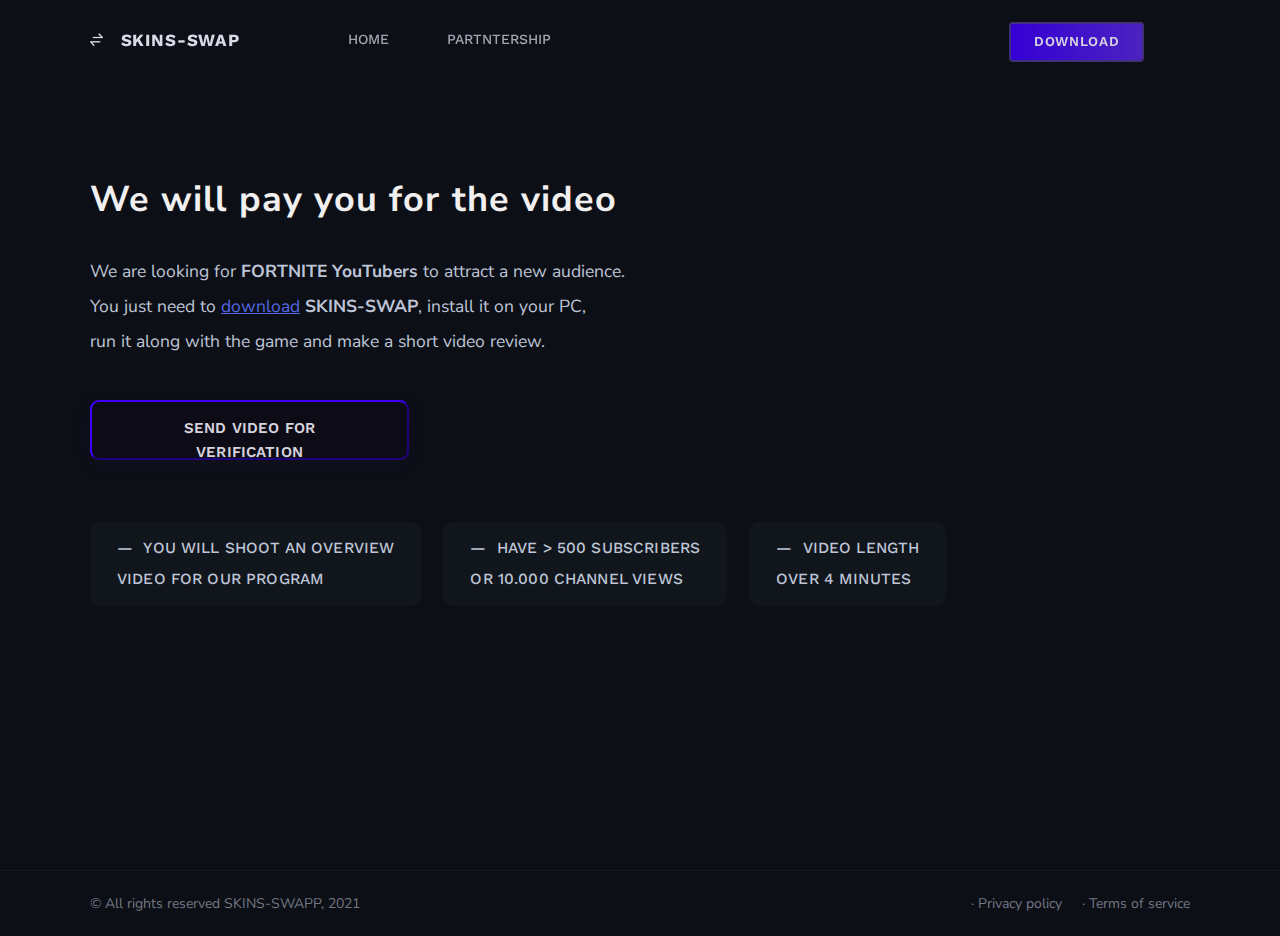
<file: partntership.html>
<!DOCTYPE html>
<html>
 <head>
  <meta http-equiv="Content-Type" content="text/html; charset=utf-8">
     <meta name="viewport" content="width=device-width, initial-scale=1">
      <title>SKINS-SWAP — New skinchanger for fortnite</title>
     <link rel="stylesheet" href="./css/main.css">
     <link rel="stylesheet" href="./css/fonts.css">
     <link rel="stylesheet" href="./css/media.css" />
       <link rel="shortcut icon" href="./img/favicon.svg" type="image/x-icon">
 
 </head>
 <body>
    <header class="header">
     <div class="wrapper">
        <div class="header_wrapper">
         <div class="header_LOGO">
            <a href="#" class="header_LOGO">
            
                <nav class="header_nav">
               
               <ul class="header_list">
                   <li class="header_item_logo">
                   <a href="index" class="header_logo"><img src="img/logo.png">&nbsp;&nbsp; SKINS-SWAP</a>
                   </li>
                    <li class="header_item">
                   <a href="index" class="header_link">HOME</a>
                   </li>
                   <li class="header_item">
                   <a href="#" class="header_link">PARTNTERSHIP</a>
                   </li>
                   <li class="header_download1">
                   <form action="https://vk.com/">
                <button type="submit" class="intro_button1"> DOWNLOAD
                    </button> </form>
                   </li>
                   
                    </ul>
                </nav>
            </a>
            </div></div>
        </div>
     </header>
        <main class="main">
        <section class="partntership">
            <div class="wrapper">
                
               <div class="do">
            <h2 class=partnterships>We will pay you for the video</h2>
                <p class="part">We are looking for <span class="hhh"> FORTNITE YouTubers </span> to attract a new audience.<br> You just need to <a href="https://vk.com/" class="hh">download</a> <span class="hhh">SKINS-SWAP</span>, install it on your PC, <br>
run it along with the game and make a short video review.</p></div> 
                
            
            <form action="forms.php">
                <button type="submit" class="partntership_button">send video for verification

                    </button> </form>
                <div class="baton">
                <button type="submit" class="patti"> 
               <h4>—  &#160;you will shoot an overview<br> video for our program
</h4></button>
                <button type="submit" class="patti"> 
               <h4>—  &#160;HAVE > 500 subscribers<br> or 10.000 channel views
</h4></button>
                <button type="submit" class="patti"> 
               <h4>—  &#160;Video length<br> over 4 minutes
</h4></button></div>
            </section></div></div>
        </main>
         <section class="podval2">
        
        <div class="wrap">
            <hr class="hr-line">
            <div class="wrapp">
            <h6>© All rights reserved SKINS-SWAPP, 2021</h6>
                <h7>·  Privacy policy   &#160;&#160;&#160;  ·  Terms of service</h7>
            </div>
            </div>
        </section>
               
 </body>
</html>
</file>
<file: css/main.css>
button {
   
           border-color: #fff;
}
body {
    background: #0C0F16; /* Цвет фона */
    
   }

p {
    font-family: 'Work Sans', impact;
        
    font-size: 17px;
    font-weight: 700;
 
}
 * {
    margin: 0;
    padding: 0;
   }
.wrapper {
   height: 83px;
    max-width: 1100px;
    margin:0 auto;
}

.wrapper a{
    
    text-decoration: none;
}
.header_link{
    font-family: Work Sans;
font-style: normal;
font-weight: 500;
font-size: 14px;
    color:#A0A5B1;
    text-decoration: none;
    
   /* HEADER */
}
.header_logo {
    font-family: Work Sans;
font-style: normal;
font-weight: 700;
font-size: 17px;
   
    color:#D6DBE7;
    text-decoration: none;
    letter-spacing: 0.05em;

    
}
.header_download {
    font-family: Work Sans;
font-style: normal;
font-weight: 600;
font-size: 13.5px;
    color:#D6DBE7;
    float:right;
    text-decoration: none;
    letter-spacing: 0.05em;
float: right!important;
    
}
.header {
    position: fixed;
    top:0;
	z-index: 9999;
    left:0;
    width: 100%;
background: rgba(12, 15, 22, 0.3);
backdrop-filter: blur(40px);
}
 li {
    list-style-type: none; /* Убираем маркеры */
   }
.header_wrapper {
    text-decoration: none;
   display:flex;
    flex-wrap: wrap;
    align-items: flex-end;
    justify-content: space-between;
}
.header_list{
    text-decoration: none;
    margin-top:22px;
    display: flex;
    flex-wrap: wrap;
}

.header_item{  
    margin-right: 58px;
    margin-top:8px;
}


.header_item:last-chil{
    margin-right: 0;
}
.header_item_logo{
        margin-top:8px;
   margin-right: 108px;
}

.header_link:hover, .header_link:focus, .header_link:active {
   
    color:#D6DBE7;
}

/* HEADER END */

/* MAIN BLOCK  */

.intro{
     
        height: 810px;
   
    background: no-repeat center url("../img/fonther.png");
    background-size: cover;

}
.intro h1{
    padding-top: 260px;
    font-family: Nunito Sans;
font-style: normal;
font-weight: bold;
font-size: 35px;
line-height: 164.69%;


text-align: center;
letter-spacing: 0.03em;

color: #F1EFEF;
}
/* MAIN BLOCK END */

.intro_button{
background: #0D0C16;
height: 53px;
width: 225px;
margin-left: 350px;
border-radius: 9px;
border: 1,3px solid;
border-color: #3500D4;
display: flex;
padding: 11px 28px;
margin-top:50px;
box-sizing: border-box;
box-shadow: 0px 4px 16px rgba(34, 23, 68, 0.2);
border-radius: 9px;
font-family: Work Sans;
font-style: normal;
font-weight: 600;
font-size: 15px;
line-height: 162.69%;
transition-timing-function: ease-in-out;
letter-spacing: 0.01em;
color: #D7D3DE;
    float:left;
}

.intro_button:hover {
     color:#F0f0f0;
border-radius: 9px;
    border: 2px solid;

border-color: #422F79;



        background: linear-gradient(90.31deg, #3500D4 0.27%, #694AC8 75.4%);

}
.button_p {
    color:#E0E0E0;
    font-weight: 400;
    display: flex;
    font-size: 13.5px;
        margin-top: 67px;
            padding-left: 30px;
}


.intro_button1{
   
  font-family: Work Sans;
    padding: 0.9rem 1.4rem;
        margin-left: 400px;
font-weight: 500;
        height: 40px;
    width: 135px;
font-style: normal;
font-weight: 600;
font-size: 13.5px;
    color:#D7D3DE;
    float:right;
    text-decoration: none;
    letter-spacing: 0.05em;
border: 0px;
   
background: linear-gradient(90.31deg, #3500D4 0.27%, #4B23C0 99.76%);
border-radius: 4px;
    border: 2px solid;

border-color: #422F79;
   
}
.intro_button1 {
    color:#D7D3DE;
           padding-top: 9px
}

.intro_button1:hover{

    border: 2px solid;

border-color: #422F79;
color:#F0f0f0;
background: #0D0C16;
box-sizing: border-box;
box-shadow: 0px 4px 16px rgba(34, 23, 68, 0.2);


color: #D7D3DE;
    
}


.double h2{
    margin-top:200px;
    font-family: Work Sans;
font-style: normal;
font-weight: 500;
font-size: 15px;
line-height: 154.69%;


letter-spacing: 0.02em;
    border-radius: 3px;
text-transform: uppercase;

color: #CFD4E2;
     
    width: 79.5px;
        padding: 5px 13px;
    color:#D7D3DE;
}
.intro_title span{
    background: linear-gradient(92.67deg, #3A07D3 2.27%, #6A4AC8 103.41%);

    text-shadow: 0px 4px 23px #21132D;
-webkit-background-clip: text;
  -webkit-text-fill-color: transparent;
}
.line {
    border: 1px solid #1A0061;
    background: #1A0061;
    
    
}
.double h1{
    padding-top: 16px;
    font-family: Work Sans;
font-style: normal;
font-weight: 600;
font-size: 33px;
line-height: 151.19%;



color: #F0F0F0;
}
.double p{
    padding-top: 17px;
  font-family: Nunito Sans;
font-style: normal;
font-weight: 400;
font-size: 17.5px;
line-height: 201.19%;
/* or 35px */


color: #BEC5D6;
}
.double {
    color:#fff;
}
.double_button{
background: linear-gradient(90.31deg, #3500D4 0.27%, #694AC8 75.4%);

height: 53px;
width: 280px;
border: 2px solid;
border-color: #422F79;
display: flex;
padding: 11px 28px;
    margin-top: 30px;
box-sizing: border-box;
box-shadow: 0px 4px 16px rgba(34, 23, 68, 0.2);
border-radius: 9px;
font-family: Work Sans;
font-style: normal;
font-weight: 600;
font-size: 15px;
line-height: 162.69%;
transition-timing-function: ease-in-out;
letter-spacing: 0.01em;
color: #D7D3DE;
float:left;
   
}
.btn_icon{
padding-top:0px;    
}
.double_button:hover {
color:#F0f0f0;
border-radius: 9px;
border: 2px solid;
border-color: #422F79;
   
background: #0D0C16;
        box-sizing: border-box;
    box-shadow: 0px 4px 16px rgb(34 23 68 / 20%);
}

.third {
  
       margin-top: 600px;
   height: 730px;
}

.thir{
     
    font-family: Work Sans;
    padding-top:16px;
        padding-bottom: 20px;
font-style: normal;
font-weight: 600;
    
font-size: 33px;
line-height: 151.19%;
/* or 48px */


color: #F0F0F0
}
.buttons {
    color:#E0E0E0;
    font-weight: 400;
    display: flex;
    font-family: Work Sans;
font-style: normal;
font-weight: 400;
    font-size: 13.5px;
             margin-top: 45px;
            padding-left: 30px;
}

.block{
    position: inherit;
    float:right;
    width: 176px;
    margin-right: 6px;
     transition: 0.4s; /* Время эффекта */
height: 166px;
    border-radius: 19px;
    border: 2px solid;
border-color: #422F79;
    margin-left: 20px;
     
}
.tops{
    float:right;
    width:700px;
}
.geri{
    margin-top:150px;
}
.top{
    float:right;
    width:700px;
    padding-top:23px;
    padding-bottom: 23px;
}
.block:hover{
    transition: 0.3s;
    
    border-radius: 19px;
border: 2px solid;
border-color: #A384FF;
    transform: scale(1.07); /* Увеличиваем масштаб */
    filter: drop-shadow(0px 4px 20px #07090D);
}



.block img{
    
    width: 176px;
height: 166px;

     
}
.third h2{
    
    font-family: Work Sans;
font-style: normal;
font-weight: 500;
font-size: 15px;
line-height: 154.69%;
    margin-left: 0px;

letter-spacing: 0.02em;
    border-radius: 3px;
text-transform: uppercase;

color: #CFD4E2;
     
    
   
        width: 131.8px;
        padding: 5px 13px;
    color:#D7D3DE;
}
.scene {
    padding-left:250px;

   
}
#card {
    
         width: 520px;
            height: 300px;
    margin-top: 80px;
    
    border-radius: 19px;
    
}
.line2 {
    border: 1px solid #1A0061;
    background: #1A0061;
       
}
.third-block{
background: #11151C;

margin-top:18px;

border-radius: 9px;
border: none;

display: flex;
padding: 2px 17px;

box-sizing: border-box;
transition: 0.2s;
border-radius: 9px;
font-family: Work Sans;
font-style: normal;
font-weight: 600;
font-size: 15px;
line-height: 162.69%;
transition-timing-function: ease-in-out;
letter-spacing: 0.01em;
color: #D7D3DE;
float:left;
    border: 2px solid;
border-color: #11151C;
}
.third-block h4{
    font-family: Work Sans;
font-style: normal;
font-weight: 500;
font-size: 15px;
line-height: 225.19%;
/* or 28px */
 display: inherit;
    
text-transform: uppercase;
padding: 2.5px 8px;
color: #BEC5D6
    }


.icon {
    
margin: auto;
    =
}
.third-block:hover { 
    transition: 0.4s;
border: 2px solid;
border-color: #3F4553;
}

.four {
        
    height: 507px;

}
.four_title1{

    padding-top: 17px;
    font-family: Nunito Sans;
    font-style: normal;
    font-weight: 400;
    font-size: 17.5px;
    line-height: 201.19%;
    color: #BEC5D6;

}

.four h1{
    padding-top: 16px;
    font-family: Work Sans;
font-style: normal;
font-weight: 600;
font-size: 33px;
line-height: 151.19%;



color: #F0F0F0;
}

.line1{
    
    font-family: Work Sans;
font-style: normal;
font-weight: 500;
font-size: 15px;
line-height: 154.69%;


letter-spacing: 0.02em;
    border-radius: 3px;
text-transform: uppercase;

color: #CFD4E2;
     
        width: 101.1px;
        padding: 5px 13px;
    color:#D7D3DE;
}

.line1 {
    border: 1px solid #1A0061;
    background: #1A0061;
    
    
}

.four_button{
background: linear-gradient(90.31deg, #3500D4 0.27%, #694AC8 75.4%);
height: 53px;
width: 292px;
margin-top:40px;
border-radius: 9px;
border: 2px solid;
border-color: #422F79;
display: flex;
padding: 11px 28px;

box-sizing: border-box;
box-shadow: 0px 4px 16px rgba(34, 23, 68, 0.2);
border-radius: 9px;
font-family: Work Sans;
font-style: normal;
font-weight: 600;
font-size: 15px;
line-height: 162.69%;
transition-timing-function: ease-in-out;
letter-spacing: 0.01em;
color: #D7D3DE;
float:left;
}

.four_button:hover {
color:#F0f0f0;
border-radius: 9px;
border: 2px solid;
border-color: #422F79;
    background: #0D0C16;
        box-sizing: border-box;
    box-shadow: 0px 4px 16px rgb(34 23 68 / 20%);
}
.ff {
    
  width: 463px;
    height: 483px;
}
.row {
    display: -ms-flexbox;
    display: flex;
    -ms-flex-wrap: wrap;
    flex-wrap: wrap;
    margin-right: -15px;
    
    
}
.container {
    max-width: 920px;

    
}

.pow{
  flex: 0 0 25%;
    max-width: 25%;  
}
.why_free{
    
    flex: 0 0 60%;
    max-width: 75%;
    
}

.why_us{
           /*flex: 0 0 75%;*/
    max-width: 45%;
    margin-left: 60%;
}

.pow2{
            flex: 0 0 25%;
    max-width: 25%;
    position: absolute;
}
.wrapper1 {
   max-width: 1100px;
    margin: 0 auto;
}

.lesenka {
   height: 850px;
    margin-top:200px;
}
.line2{
    margin: 0 auto;
    font-family: Work Sans;
font-style: normal;
font-weight: 500;
font-size: 15px;
line-height: 154.69%;


letter-spacing: 0.02em;
    border-radius: 3px;
text-transform: uppercase;

color: #CFD4E2;
     
       width: 119.0px;
        padding: 5px 13px;
    color:#D7D3DE;
}

.line2 {
     margin: 0 auto;
    border: 1px solid #1A0061;
    background: #1A0061;
    
    
}
.title_l{
    padding-top: 15px;
    text-align: center;
letter-spacing: 0.03em;

color: #F1EFEF;
    font-family: Nunito Sans;
font-style: normal;
font-weight: bold;
    color:#fff;
font-size: 33px;
line-height: 164.69%;
    margin-bottom:50px;
}
#cir{
    height: 700px;
}
#circle{
    width: 66px;
height: 66px;
     transition: 0.4s;
margin:0 auto;
border-radius: 66px;
border: 3px solid #3500D4;
box-sizing: border-box;
    
}
#circle:hover {
    background-color: #3500D4;
    transition: 0.4s;
    
}
#circle:hover .lese-block{
    transition: 0.4s;
    
border: 2px solid;
border-color: #3F4553;
    
}
#circle h5:hover{
     
    color: #F0F0F0;
    
}
#circle h5{
    font-family: Work Sans;
font-style: normal;
font-weight: 600;
font-size: 21px;
line-height: 201.19%;
padding-top:7px;
text-align: center;
    

color: #7C8392;
}
.cirimg{
    text-align: center;
    margin: 0 auto;
    display: flex;
    margin-top:30px;
  margin-bottom: 30px;
    }
.lese-block {
background: #11151C;



border-radius: 9px;
border: none;
position: absolute;
display: flex;
padding: 2px 17px;
margin-top:6px;
    margin-left:100px;
box-sizing: border-box;
transition: 0.2s;
border-radius: 9px;
font-family: Work Sans;
font-style: normal;
font-weight: 600;
font-size: 15px;
line-height: 162.69%;
transition-timing-function: ease-in-out;
letter-spacing: 0.01em;
color: #D7D3DE;
float:left;
    border: 2px solid;
border-color: #11151C;
}
.lese-block h4{
    font-family: Work Sans;
font-style: normal;
font-weight: 500;
font-size: 15px;
line-height: 225.19%;
/* or 28px */
 display: inherit;
    
text-transform: uppercase;
padding: 2.5px 8px;
color: #BEC5D6
    }

.lese-block:hover { 
    transition: 0.4s;
    
border: 2px solid;
border-color: #3F4553;
}

.lese-block:hover #circle h5{ 
   color: #F0F0F0;
}

.lese-block2 {
background: #11151C;
border-radius: 9px;
border: none;
position: absolute;
display: flex;
padding: 2px 17px;
margin-top:6px;
        margin-left: 250px;
box-sizing: border-box;
transition: 0.2s;
border-radius: 9px;
font-family: Work Sans;
font-style: normal;
font-weight: 600;
font-size: 15px;
line-height: 162.69%;
transition-timing-function: ease-in-out;
letter-spacing: 0.01em;
color: #D7D3DE;
float:left;
    border: 2px solid;
border-color: #11151C;
}
.lese-block2 h4{
    font-family: Work Sans;
font-style: normal;
font-weight: 500;
font-size: 15px;
line-height: 225.19%;
/* or 28px */
 display: inherit;
    
text-transform: uppercase;
padding: 2.5px 8px;
color: #BEC5D6
    }

.lese-block2:hover { 
    transition: 0.4s;
    
border: 2px solid;
border-color: #3F4553;
}

.lese-block2:hover + #circle{ 
   
      background-color: #3500D4 !important;
    transition: 0.4s;
  
}
.lese-block3:hover + #circle{ 
   
      background-color: #3500D4 !important;
    transition: 0.4s;
  
}
.solo:hover .lese-block2 {
    transition: 0.4s;
    border: 2px solid;
    border-color: #3F4553;
}
.solo:hover #circle h5 {
    color: #F0F0F0;
}
#circle:hover #circle h5 {
    color: #F0F0F0;
}
.solo:hover .lese-block3 {
    transition: 0.4s;
    border: 2px solid;
    border-color: #3F4553;
}
.lese-block3 {
background: #11151C;



border-radius: 9px;
border: none;
position: absolute;
display: flex;
padding: 2px 17px;
margin-top:6px;
       margin-left: 350px;
box-sizing: border-box;
transition: 0.2s;
border-radius: 9px;
font-family: Work Sans;
font-style: normal;
font-weight: 600;
font-size: 15px;
line-height: 162.69%;
transition-timing-function: ease-in-out;
letter-spacing: 0.01em;
color: #D7D3DE;
float:left;
    border: 2px solid;
border-color: #11151C;
}
.lese-block3 h4{
    font-family: Work Sans;
font-style: normal;
font-weight: 500;
font-size: 15px;
line-height: 225.19%;
/* or 28px */
 display: inherit;
    
text-transform: uppercase;
padding: 2.5px 8px;
color: #BEC5D6
    }

.lese-block3:hover { 
    transition: 0.4s;
    
border: 2px solid;
border-color: #3F4553;
}

.lese-block3:hover #circle h5{ 
   color: #F0F0F0;
}
.lese-block span {
  cursor: pointer;
  display: inline-block;
  position: relative;
  transition: 0.5s;
    
}

.lese-block:hover span {
  opacity: 1;
  right: 0;
    transition: 0.5s;
}
.lese-block span:after {
   content: url("../img/left.png");
  position: absolute;
  opacity: 0;
  top: 0;
    
  padding-left: -220px;
  transition: 0.5s;
}
.lese-block:hover span {
  padding-right: 20px;
    color:#5369E2;
    transition: 0.5s;
}
.lese-block:hover span:after {
  opacity: 1;
  right: 0;
    transition: 0.5s;
}

.span:after {
  opacity: 0;
  right: 0;
    transition: 0.1s;
}

/* SECTION YOUTUBE */

.youtube {
height: 500px;
    margin-top:200px;
}
#kvadrat{
    border: 2px solid #141823;
    border-radius: 9px;
    width: 1000px;
    margin: 0 auto;
    background: radial-gradient(94.37% 1039.79% at 4.69% 95.66%, #0D1017 0%, #0D121C 0.01%, #111620 49.48%, #120E1E 100%);
    height: 298px;
}
#kvadrat h7{
        margin-top: 43px;
    
    position: absolute;
    
    font-family: Work Sans;
    font-style: normal;
    font-weight: 600;
    font-size: 29px;
    line-height: 151.19%;
    color: #F0F0F0;
}
#kvadrat h8{
       margin-top: 104px;
     position: absolute;
    font-family: Nunito Sans;
    font-style: normal;
    font-weight: 400;
    font-size: 16px;
    line-height: 201.19%;
    color: #BEC5D6;
}
.kvadrat1 {
    
      height: 60px;
    max-width: 870px;
    margin:0 auto;
}
.kvad{
    margin-top: 198px;
    background: none;
    height: 45px;
    width: 150px;
    
    border-radius: 9px;
    border: 1px solid;
    border-color: #3500D4;
    display: flex;
    padding: 10px 30px;
    box-sizing: border-box;
    transition: 0.4s;
    border-radius: 9px;
    font-family: Work Sans;
    font-style: normal;
    font-weight: 600;
    font-size: 13px;
    line-height: 162.69%;
    transition-timing-function: ease-in-out;
    letter-spacing: 0.01em;
    color: #D7D3DE;
    float: left;
}
.kvad:hover{
    transition: 0.4s;
    background: #3500D4;
}
.ikvad{
    
    float:right;
}
.wrap{
   
    max-width: 1300px;
    margin:0 auto;
}
.hr-line{
    
        border: none;
	border-top: 1px solid #141823
}
.wrap h6{
    font-family: Nunito Sans;
font-style: normal;
    float:left;
font-weight: normal;
font-size: 14px;
line-height: 192%;
    color:#737885;
    margin-top:20px;
}
.wrapp{
   
   height: 65px;
    max-width: 1100px;
    margin:0 auto;
}
.wrap h7{
    font-family: Nunito Sans;
font-style: normal;
font-weight: normal;
font-size: 14px;
    float:right;
line-height: 192%;
    color:#737885;
    margin-top:20px;
}
.partntership{

   
  
    height: 700px;
    background-size: cover;

}
.partnterships{
    padding-top: 170px;
    
    font-family: Nunito Sans;
font-style: normal;
font-weight: bold;
font-size: 36px;
line-height: 164.69%;



letter-spacing: 0.03em;

color: #F1EFEF;
}

.partntership_button{
    position: absolute;
background: #0D0C16;
height: 60px;
width: 319px;
    
text-transform: uppercase;
border-radius: 9px;
border: 1,3px solid;
border-color: #3500D4;
display: flex;
padding: 14px 38px;
margin-top:1px;
box-sizing: border-box;
box-shadow: 0px 4px 16px rgba(34, 23, 68, 0.2);
border-radius: 9px;
font-family: Work Sans;
font-style: normal;
font-weight: 600;
font-size: 15px;
line-height: 162.69%;
transition-timing-function: ease-in-out;
letter-spacing: 0.01em;
color: #D7D3DE;
    float:left;
        margin-top: 40px;
}
.btn_icon{
	width: 16px;
    margin: auto;
    
}
.partntership_button:hover {
     color:#F0f0f0;
border-radius: 9px;
    border: 2px solid;

border-color: #422F79;



        background: linear-gradient(90.31deg, #3500D4 0.27%, #694AC8 75.4%);

}


.part{
   
    padding-top: 25px;
    font-family: Nunito Sans;
    font-style: normal;
    font-weight: 400;
    font-size: 17.5px;
    line-height: 201.19%;
    color: #BEC5D6;
}

.podval2{
        padding-top: 170px;
}
.hhh{
font-weight: 700;
}
.hh {
    color: #5369E2;
    text-decoration: underline;
}
.part a{
    text-decoration: underline;
}
.patti {
    background: #11151C;
    margin-top: 22px;
    border-radius: 9px;
    border: none;
    display: flex;
    padding: 2px 17px;
    box-sizing: border-box;
    transition: 0.2s;
    border-radius: 9px;
    font-family: Work Sans;
    font-style: normal;
    font-weight: 600;
    font-size: 15px;
    line-height: 162.69%;
    transition-timing-function: ease-in-out;
    letter-spacing: 0.01em;
    color: #D7D3DE;
    float: left;
    border: 2px solid;
    border-color: #11151C;
    margin-right: 22px;
}
.patti h4 {
    font-family: Work Sans;
    font-style: normal;
    font-weight: 500;
    font-size: 15.5px;
    line-height: 200.19%;
    display: inherit;
    text-transform: uppercase;
    padding: 7px 8px;
    color: #BEC5D6;
    text-align: left;
}
.do{
    margin-bottom: 0px;
}
.baton{
   
    margin-top:140px;
}
.patti:hover {
   
    transition: 0.4s;
    border: 2px solid;
    border-color: #3F4553;
}

.partntership_button2{
    position: absolute;
background: #0D0C16;
height: 60px;
    
width: 318px;
text-transform: uppercase;
border-radius: 9px;
border: 1,3px solid;
border-color: #3500D4;
display: flex;
padding: 14px 38px;
margin-top:1px;
box-sizing: border-box;
box-shadow: 0px 4px 16px rgba(34, 23, 68, 0.2);
border-radius: 9px;
font-family: Work Sans;
font-style: normal;
font-weight: 600;
font-size: 15px;
line-height: 162.69%;
transition-timing-function: ease-in-out;
letter-spacing: 0.01em;
color: #D7D3DE;
    float:left;
}


.partntership_button2:hover {
     color:#F0f0f0;
border-radius: 9px;
    border: 2px solid;

border-color: #422F79;



        background: linear-gradient(90.31deg, #3500D4 0.27%, #694AC8 75.4%);

}
.form_hint, .required_notification {font-size: 11px;}

/* === List Styles === */
.contact_form ul {
    width:750px;
    list-style-type:none;
	list-style-position:outside;
	margin:0px;
	padding:0px;
}
.contact_form li{
	padding-top: 10px;
	padding-bottom: 15px;
	position:relative;
} 

/* === Form Header === */
.contact_form h2 {
	margin:0;
	display: inline;
}
.required_notification {
	color:#d45252; 
	margin:5px 0 0 0; 
	display:inline;
	float:right;
}

/* === Form Elements === */
.contact_form label {
	width:150px;
	margin-top: 3px;
	display:inline-block;
	float:left;
	padding:3px;
}
.contact_form input {
	height: 57px;
    font-family: Work Sans;
    font-weight: 400;
	width:420px; 
	padding:7px 18px;
    font-size: 16px;
   outline:none;
}
.contact_form textarea {padding:8px; width:300px;}


	/* form element visual styles */
	.contact_form input, .contact_form textarea { 
		border:1px solid #aaa;
		
		border-radius:2px;
		padding-right:30px;
		-moz-transition: padding .25s; 
		-webkit-transition: padding .25s; 
		-o-transition: padding .25s;
		transition: padding .25s;
	}
	

/* === HTML5 validation styles === */	
.contact_form input:required, .contact_form textarea:required {
	background: #0C0F16;
   color:#818898;
    border-color: #2C2F35;
    border-radius: 10px;
}
.contact_form input:required:valid, .contact_form textarea:required:valid, .messga {
	background: #0C0F16;
    
	    font-size: 16px;
    outline:none;
    font-family: Work Sans;
   
	border-color: #4A5162;
}

.contact_form input:focus:invalid, .contact_form textarea:focus:invalid {
	background: none;
	
    	    font-size: 16px;
    font-family: Work Sans;
    border-radius: 10px;
	border-color: #3F4553
}
.messga{
    
}
/* === Form hints === */
.form_hint {
	background: #d45252;
	border-radius: 3px 3px 3px 3px;
	color: white;
	margin-left:8px;
	padding: 1px 6px;
	z-index: 999; /* hints stay above all other elements */
	position: absolute; /* allows proper formatting if hint is two lines */
	display: none;
}
.form_hint::before {
	content: "\25C0";
	color:#d45252;
	position: absolute;
	top:1px;
	left:-6px;
}
.contact_form input:focus + .form_hint {display: inline;}
.contact_form input:required:valid + .form_hint {background: #28921f;}
.contact_form input:required:valid + .form_hint::before {color:#28921f;}
	
/* === Button Style === */
button.submit {
	background: linear-gradient(
90.31deg
, #3500D4 0.27%, #694AC8 75.4%);
    height: 57px;
    width: 288px;
    border: 2px solid;
    border-color: #422F79;
    display: flex;
    padding: 13px 32px;
    margin-top: 20px;
    box-sizing: border-box;
    box-shadow: 0px 4px 16px rgb(34 23 68 / 20%);
    border-radius: 9px;
    font-family: Work Sans;
    text-transform: uppercase;
    font-style: normal;
    font-weight: 600;
    font-size: 15px;
    line-height: 162.69%;
    transition-timing-function: ease-in-out;
    letter-spacing: 0.01em;
    color: #D7D3DE;
    
}
button.submit:hover {
	color:#F0f0f0;
border-radius: 9px;
border: 2px solid;
border-color: #422F79;
   
background: #0D0C16;
        box-sizing: border-box;
    box-shadow: 0px 4px 16px rgb(34 23 68 / 20%);
}
button.submit:active {
	color:#F0f0f0;
border-radius: 9px;
border: 2px solid;
border-color: #422F79;
   
background: #0D0C16;
        box-sizing: border-box;
    box-shadow: 0px 4px 16px rgb(34 23 68 / 20%);
	
}
.contact_form2 textarea {
    height: 110px;
    font-family: Work Sans;
    font-weight: 400;
    width: 432px;
    padding: 15px 18px;
    font-size: 16px;
    line-height:24,75px;
    line-height: 160%;
    outline: none;
    background: #0C0F16;
   color:#818898;
    border-color: #2C2F35;
    border-radius: 10px;
}
.contact_form textarea:required {
	background: #0C0F16;
   color:#818898;
    border-color: #2C2F35;
    border-radius: 10px;
}
.contact_form textarea:required:valid{
	background: #0C0F16;
    
	    font-size: 16px;
    outline:none;
    font-family: Work Sans;
   
	border-color: #4A5162;
}
.texting{
    height: 39px;
    font-family: Work Sans;
    font-weight: 400;
    width: 420px;
    padding: 7px 18px;
    font-size: 16px;
    outline: none;
}
.partntership h6{
    position: absolute;
    padding-top: 135px;
    font-family: Work Sans;
font-style: normal;
font-weight: 500;
font-size: 14.5px;
line-height: 170%;


text-transform: uppercase;

color: #A6ADBF;
}
</file>
<file: css/fonts.css>
@import url('https://fonts.googleapis.com/css2?family=Nunito+Sans:wght@400;600;700&display=swap');
@import url('https://fonts.googleapis.com/css2?family=Work+Sans:wght@400;500;600;700&display=swap');
</file>
<file: css/media.css>
@media (max-width: 1320px) {
.double p {
    padding-top: 17px;
    font-family: Nunito Sans;
    font-style: normal;
    font-weight: 400;
    font-size: 16.5px;
    line-height: 201.19%;
    color: #BEC5D6;
}
    
}

@media (max-width: 1264px) {
.wrapper {
   
    max-width: 1000px;
    
    }
   
}
  @media (max-width: 1266px) {
      
    .double p {
    padding-top: 17px;
    font-family: Nunito Sans;
    font-style: normal;
    font-weight: 400;
    font-size: 14px;
    line-height: 201.19%;
    color: #BEC5D6;
}  
      .double h1 {
    padding-top: 16px;
    font-family: Work Sans;
    font-style: normal;
    font-weight: 600;
    font-size: 29px;
    line-height: 151.19%;
    color: #F0F0F0;
}
      .buttons {
    color: #E0E0E0;
    font-weight: 400;
    display: flex;
    font-family: Work Sans;
    font-style: normal;
    font-weight: 400;
    font-size: 11.5px;
    margin-top: 47px;
    padding-left: 30px;
}
      .intro_button1 {
    
    margin-left: 305px;
    
    
}
      .lese-block2 {
    
    margin-left: 200px;

}
      .lese-block3 {
    
    margin-left: 300px;

}
.intro_button {
	margin-left:320px;
}
}

@media (max-width: 1100px) {
.wrapper {
   
    max-width: 900px;
    
    }}
@media (max-width: 1110px) {
.buttons {
    position: absolute;
        margin-left: 295px;
    padding-left: 0px;
    }
  .lese-block2 {
    
    margin-left: 150px;

}
      .lese-block3 {
    
    margin-left: 250px;

}
    .intro_button1 {
    
    margin-left: 200px;
    
    
}
    .intro {
   
    background: no-repeat url("../img/fonther.png");
    
}
    .double_button{
        position: absolute;
    }
	.intro_button {
	margin-left:260px;
}
}
</file>
